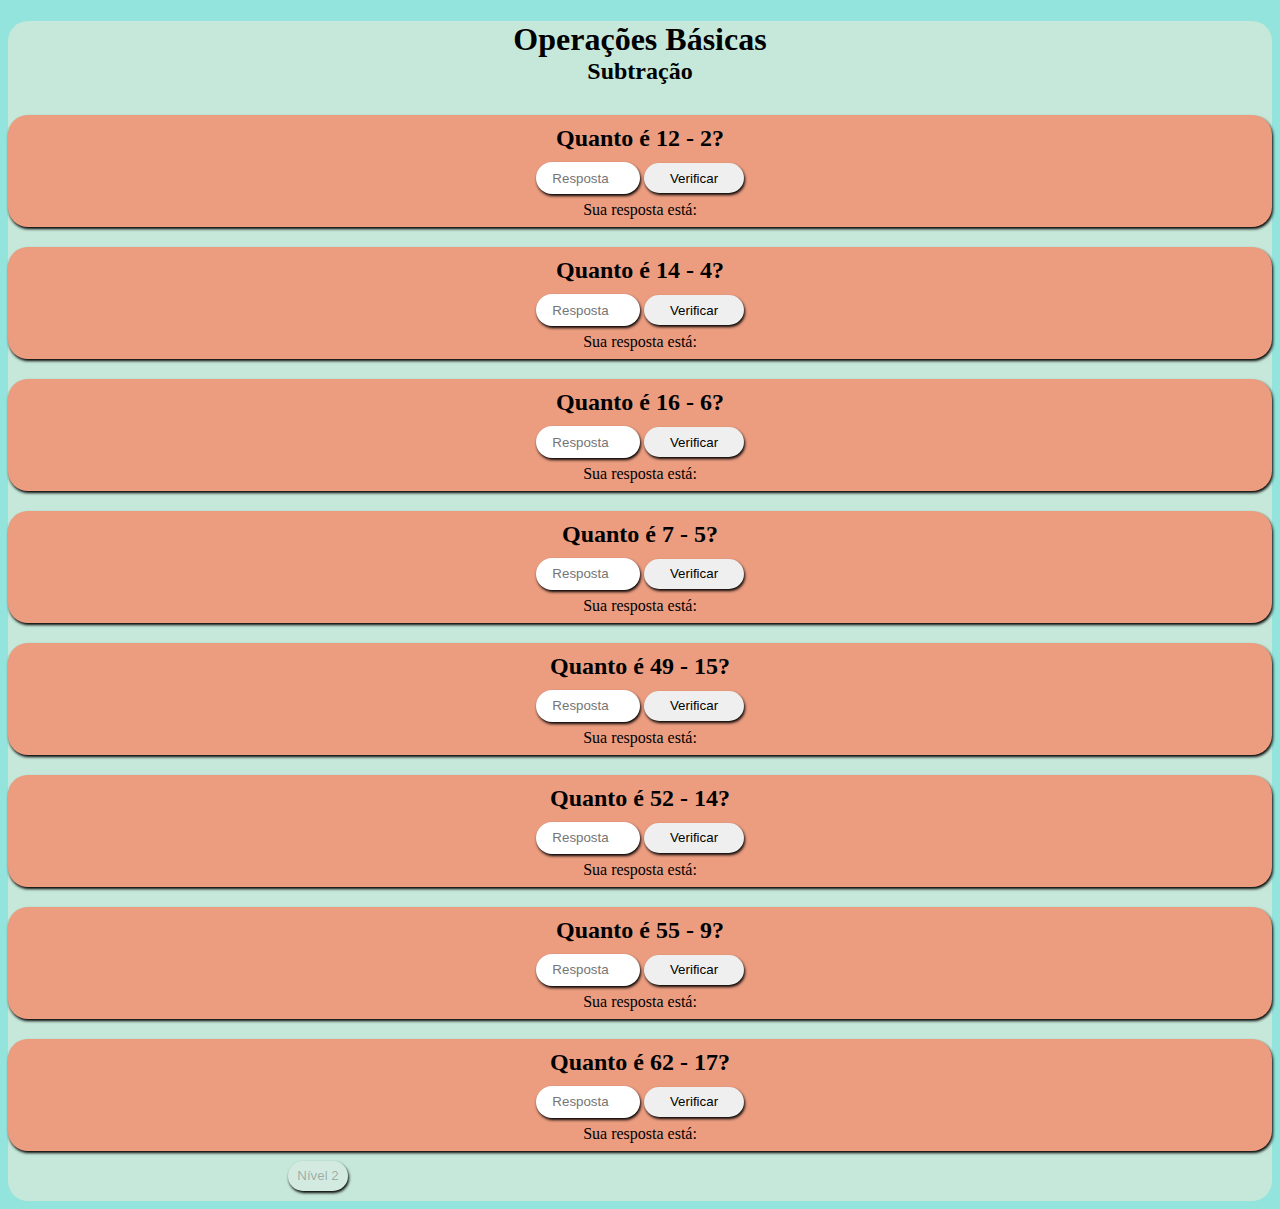
<file: index.html>
<!DOCTYPE html>
<html lang="pt-br">
<head>
    <meta charset="UTF-8">
    <meta name="viewport" content="width=device-width, initial-scale=1.0">
    <title>Subtração</title>

    <link rel="stylesheet" href="estilo/style.css">
    
</head>
<body>
    <main>
        <h1>Operações Básicas</h1>
        <h2 class="titulosub">Subtração</h2>
        <section>
            <h2>Quanto é 12 - 2?</h2>
            <input type="number" name="num1" id="num1" placeholder="Resposta">
            <input class="botao" type="button" value="Verificar" onclick="verificar1()">
            <div id="res1">Sua resposta está:</div>
        </section>

        <section>
            <h2>Quanto é 14 - 4?</h2>
            <input type="number" name="num2" id="num2" placeholder="Resposta">
            <input class="botao" type="button" value="Verificar" onclick="verificar2()">
            <div id="res2">Sua resposta está:</div>
        </section>

        <section>
            <h2>Quanto é 16 - 6?</h2>
            <input type="number" name="num3" id="num3" placeholder="Resposta">
            <input class="botao" type="button" value="Verificar" onclick="verificar3()">
            <div id="res3">Sua resposta está:</div>
        </section>

        <section>
            <h2>Quanto é 7 - 5?</h2>
            <input type="number" name="num4" id="num4" placeholder="Resposta">
            <input class="botao" type="button" value="Verificar" onclick="verificar4()">
            <div id="res4">Sua resposta está:</div>
        </section>

        <section>
            <h2>Quanto é 49 - 15?</h2>
            <input type="number" name="num5" id="num5" placeholder="Resposta">
            <input class="botao" type="button" value="Verificar" onclick="verificar5()">
            <div id="res5">Sua resposta está:</div>
        </section>

        <section>
            <h2>Quanto é 52 - 14?</h2>
            <input type="number" name="num6" id="num6" placeholder="Resposta">
            <input class="botao" type="button" value="Verificar" onclick="verificar6()">
            <div id="res6">Sua resposta está:</div>
        </section>

        
        <section>
            <h2>Quanto é 55 - 9?</h2>
            <input type="number" name="num7" id="num7" placeholder="Resposta">
            <input class="botao" type="button" value="Verificar" onclick="verificar7()">
            <div id="res7">Sua resposta está:</div>
        </section>

        <section>
            <h2>Quanto é 62 - 17?</h2>
            <input type="number" name="num8" id="num8" placeholder="Resposta">
            <input class="botao" type="button" value="Verificar" onclick="verificar8()">
            <div id="res8">Sua resposta está:</div>
        </section>

        <a href="adicao.html"><button id="botao" class="nivel2" onclick="alert('Parabens!!')"disabled>Nível 2</button></a>

    </main>

    <script>
        document.getElementById('num1').addEventListener('input', verificarResposta)
        document.getElementById('num2').addEventListener('input', verificarResposta)
        document.getElementById('num3').addEventListener('input', verificarResposta)
        document.getElementById('num4').addEventListener('input', verificarResposta)
        document.getElementById('num5').addEventListener('input', verificarResposta)
        document.getElementById('num6').addEventListener('input', verificarResposta)
        document.getElementById('num7').addEventListener('input', verificarResposta)
        document.getElementById('num8').addEventListener('input', verificarResposta)

        function verificarResposta() {
            var r1 = document.getElementById('num1').value
            var r2 = document.getElementById('num2').value
            var r3 = document.getElementById('num3').value
            var r4 = document.getElementById('num4').value
            var r5 = document.getElementById('num5').value
            var r6 = document.getElementById('num6').value
            var r7 = document.getElementById('num7').value
            var r8 = document.getElementById('num8').value
            
            if (r1 === '10' && r2 === '10' && r3 === '10' &&  r4 === '2' && r5 === '34' && r6 === '38' && r7 === '46' && r8 === '45'){
                document.getElementById('botao').disabled = false
            } else {
                document.getElementById('botao').disabled = true
            }
        }

        function verificar1(){  /* 12 - 2 */
            var result1 = document.getElementById('num1').value
            var res1 = document.getElementById('res1')
            var num1 = 10
            if (result1 === num1.toString()) {
                res1.innerHTML = `<strong class="v">Correta!</strong> `
            } else {
                res1.innerHTML = `<strong class="f">Incorreta!</strong>` 
            } 
            
            if(result1 == 0){
                res1.innerHTML = `<strong class="digiNum">Digite um Número</strong>`
            }
        }

        function verificar2() {  /* 14 - 4 */
            var result2 = document.getElementById('num2').value
            var res2 = document.getElementById('res2')
            var num2 = 10
            if (result2 === num2.toString()){
                res2.innerHTML = `<strong class="v">Correta!</strong>`
            } else {
                res2.innerHTML = `<strong class="f">Incorreta!</strong>`
            }
            
            if(result2 == 0){
                res2.innerHTML = `<strong class="digiNum">Digite um Número</strong>`
            }
        }

        function verificar3() {  /* 16 - 6 */
            var result3 = document.getElementById('num3').value
            var res3 = document.getElementById('res3')
            var num3 = 10
            if (result3 === num3.toString()){
                res3.innerHTML = `<strong class="v">Correta!</strong>`
            } else {
                res3.innerHTML = `<strong class="f">Incorreta!</strong>`
            }

            if(result3 == 0){
                res3.innerHTML = `<strong class="digiNum">Digite um Número</strong>`
            }
        }

        function verificar4() {  /* 7 - 5 */
            var result4 = document.getElementById('num4').value
            var res4 = document.getElementById('res4')
            var num4 = 2
            if (result4 === num4.toString()){
                res4.innerHTML = `<strong class="v">Correta!</strong>`
            } else {
                res4.innerHTML = `<strong class="f">Incorreta!</strong>`
            }

            if(result4 == 0){
                res4.innerHTML = `<strong class="digiNum">Digite um Número</strong>`
            }
        }

        function verificar5() {  /* 49 - 15 */
            var result5 = document.getElementById('num5').value
            var res5 = document.getElementById('res5')
            var num5 = 34
            if (result5 === num5.toString()){
                res5.innerHTML = `<strong class="v">Correta!</strong>`
            } else {
                res5.innerHTML = `<strong class="f">Incorreta!</strong>`
            }

            if(result5 == 0){
                res5.innerHTML = `<strong class="digiNum">Digite um Número</strong>`
            }
        }

        function verificar6() {  /* 52 - 14 */
            var result6 = document.getElementById('num6').value
            var res6 = document.getElementById('res6')
            var num6 = 38
            if (result6 === num6.toString()){
                res6.innerHTML = `<strong class="v">Correta!</strong>`
            } else {
                res6.innerHTML = `<strong class="f">Incorreta!</strong>`
            }

            if(result6 == 0){
                res6.innerHTML = `<strong class="digiNum">Digite um Número</strong>`
            }
        }

        function verificar7() {  /* 55 - 9 */
            var result7 = document.getElementById('num7').value
            var res7 = document.getElementById('res7')
            var num7 = 46
            if (result7 === num7.toString()){
                res7.innerHTML = `<strong class="v">Correta!</strong>`
            } else {
                res7.innerHTML = `<strong class="f">Incorreta!</strong>`
            }

            if(result7 == 0){
                res7.innerHTML = `<strong class="digiNum">Digite um Número</strong>`
            }
        }

        function verificar8() {  /* 62 - 17 */
            var result8 = document.getElementById('num8').value
            var res8 = document.getElementById('res8')
            var num8 = 45
            if (result8 === num8.toString()){
                res8.innerHTML = `<strong class="v">Correta!</strong>`
            } else {
                res8.innerHTML = `<strong class="f">Incorreta!</strong>`
            }

            if(result8 == 0){
                res8.innerHTML = `<strong class="digiNum">Digite um Número</strong>`
            }
        }
    </script>
</body>
</html>
</file>
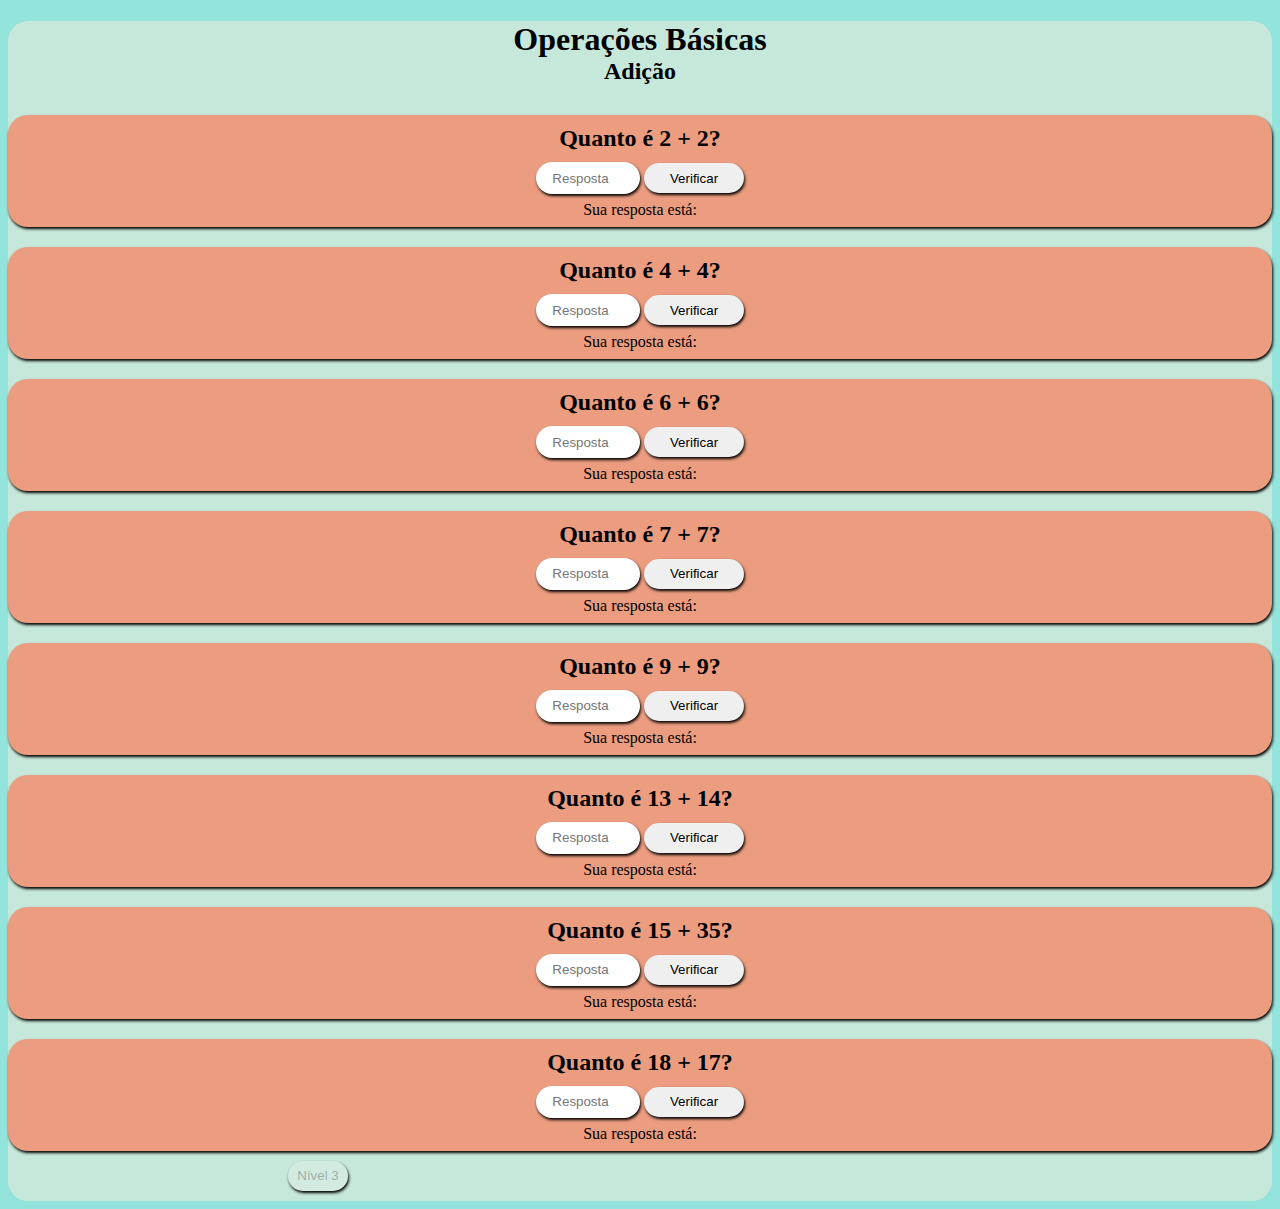
<file: adicao.html>
<!DOCTYPE html>
<html lang="pt-br">
<head>
    <meta charset="UTF-8">
    <meta name="viewport" content="width=device-width, initial-scale=1.0">
    <title>Adição</title>

    <link rel="stylesheet" href="estilo/style.css">
    
</head>
<body>
    <main>
        <h1>Operações Básicas</h1>
        <h2 class="titulosub">Adição</h2>
        <section>
            <h2>Quanto é 2 + 2?</h2>
            <input type="number" name="num1" id="num1" placeholder="Resposta">
            <input class="botao" type="button" value="Verificar" onclick="verificar1()">
            <div id="res1">Sua resposta está:</div>
        </section>

        <section>
            <h2>Quanto é 4 + 4?</h2>
            <input type="number" name="num2" id="num2" placeholder="Resposta">
            <input class="botao" type="button" value="Verificar" onclick="verificar2()">
            <div id="res2">Sua resposta está:</div>
        </section>

        <section>
            <h2>Quanto é 6 + 6?</h2>
            <input type="number" name="num3" id="num3" placeholder="Resposta">
            <input class="botao" type="button" value="Verificar" onclick="verificar3()">
            <div id="res3">Sua resposta está:</div>
        </section>

        <section>
            <h2>Quanto é 7 + 7?</h2>
            <input type="number" name="num4" id="num4" placeholder="Resposta">
            <input class="botao" type="button" value="Verificar" onclick="verificar4()">
            <div id="res4">Sua resposta está:</div>
        </section>

        <section>
            <h2>Quanto é 9 + 9?</h2>
            <input type="number" name="num5" id="num5" placeholder="Resposta">
            <input class="botao" type="button" value="Verificar" onclick="verificar5()">
            <div id="res5">Sua resposta está:</div>
        </section>

        <section>
            <h2>Quanto é 13 + 14?</h2>
            <input type="number" name="num6" id="num6" placeholder="Resposta">
            <input class="botao" type="button" value="Verificar" onclick="verificar6()">
            <div id="res6">Sua resposta está:</div>
        </section>

        
        <section>
            <h2>Quanto é 15 + 35?</h2>
            <input type="number" name="num7" id="num7" placeholder="Resposta">
            <input class="botao" type="button" value="Verificar" onclick="verificar7()">
            <div id="res7">Sua resposta está:</div>
        </section>

        <section>
            <h2>Quanto é 18 + 17?</h2>
            <input type="number" name="num8" id="num8" placeholder="Resposta">
            <input class="botao" type="button" value="Verificar" onclick="verificar8()">
            <div id="res8">Sua resposta está:</div>
        </section>

        <a href="multip.html"><button id="botao" class="nivel2" onclick="alert('Parabens!!')"disabled>Nível 3</button></a>
    </main>

    <script>
        document.getElementById('num1').addEventListener('input', verificarResposta)
        document.getElementById('num2').addEventListener('input', verificarResposta)
        document.getElementById('num3').addEventListener('input', verificarResposta)
        document.getElementById('num4').addEventListener('input', verificarResposta)
        document.getElementById('num5').addEventListener('input', verificarResposta)
        document.getElementById('num6').addEventListener('input', verificarResposta)
        document.getElementById('num7').addEventListener('input', verificarResposta)
        document.getElementById('num8').addEventListener('input', verificarResposta)

        function verificarResposta() {
            var r1 = document.getElementById('num1').value
            var r2 = document.getElementById('num2').value
            var r3 = document.getElementById('num3').value
            var r4 = document.getElementById('num4').value
            var r5 = document.getElementById('num5').value
            var r6 = document.getElementById('num6').value
            var r7 = document.getElementById('num7').value
            var r8 = document.getElementById('num8').value
            
            if (r1 === '4' && r2 === '8' && r3 === '12' &&  r4 === '14' && r5 === '18' && r6 === '27' && r7 === '50' && r8 === '35'){
                document.getElementById('botao').disabled = false
            } else {
                document.getElementById('botao').disabled = true
            }
        }


        function verificar1(){  /* 2 + 2 */
            var result1 = document.getElementById('num1').value
            var res1 = document.getElementById('res1')
            var num1 = 4
            if (result1 === num1.toString()) {
                res1.innerHTML = `<strong class="v">Correta!</strong> `
            } else {
                res1.innerHTML = `<strong class="f">Incorreta!</strong>` 
            } 
            
            if(result1 == 0){
                res1.innerHTML = `<strong class="digiNum">Digite um Número</strong>`
            }
        }

        function verificar2() {  /* 4 + 4 */
            var result2 = document.getElementById('num2').value
            var res2 = document.getElementById('res2')
            var num2 = 8
            if (result2 === num2.toString()){
                res2.innerHTML = `<strong class="v">Correta!</strong>`
            } else {
                res2.innerHTML = `<strong class="f">Incorreta!</strong>`
            }
            
            if(result2 == 0){
                res2.innerHTML = `<strong class="digiNum">Digite um Número</strong>`
            }
        }

        function verificar3() {  /* 6 + 6 */
            var result3 = document.getElementById('num3').value
            var res3 = document.getElementById('res3')
            var num3 = 12
            if (result3 === num3.toString()){
                res3.innerHTML = `<strong class="v">Correta!</strong>`
            } else {
                res3.innerHTML = `<strong class="f">Incorreta!</strong>`
            }

            if(result3 == 0){
                res3.innerHTML = `<strong class="digiNum">Digite um Número</strong>`
            }
        }

        function verificar4() {  /* 7 + 7 */
            var result4 = document.getElementById('num4').value
            var res4 = document.getElementById('res4')
            var num4 = 14
            if (result4 === num4.toString()){
                res4.innerHTML = `<strong class="v">Correta!</strong>`
            } else {
                res4.innerHTML = `<strong class="f">Incorreta!</strong>`
            }

            if(result4 == 0){
                res4.innerHTML = `<strong class="digiNum">Digite um Número</strong>`
            }
        }

        function verificar5() {  /* 9 + 9 */
            var result5 = document.getElementById('num5').value
            var res5 = document.getElementById('res5')
            var num5 = 18
            if (result5 === num5.toString()){
                res5.innerHTML = `<strong class="v">Correta!</strong>`
            } else {
                res5.innerHTML = `<strong class="f">Incorreta!</strong>`
            }

            if(result5 == 0){
                res5.innerHTML = `<strong class="digiNum">Digite um Número</strong>`
            }
        }

        function verificar6() {  /* 13 + 14 */
            var result6 = document.getElementById('num6').value
            var res6 = document.getElementById('res6')
            var num6 = 27
            if (result6 === num6.toString()){
                res6.innerHTML = `<strong class="v">Correta!</strong>`
            } else {
                res6.innerHTML = `<strong class="f">Incorreta!</strong>`
            }

            if(result6 == 0){
                res6.innerHTML = `<strong class="digiNum">Digite um Número</strong>`
            }
        }

        function verificar7() {  /* 15 + 35 */
            var result7 = document.getElementById('num7').value
            var res7 = document.getElementById('res7')
            var num7 = 50
            if (result7 === num7.toString()){
                res7.innerHTML = `<strong class="v">Correta!</strong>`
            } else {
                res7.innerHTML = `<strong class="f">Incorreta!</strong>`
            }

            if(result7 == 0){
                res7.innerHTML = `<strong class="digiNum">Digite um Número</strong>`
            }
        }

        function verificar8() {  /* 18 + 17 */
            var result8 = document.getElementById('num8').value
            var res8 = document.getElementById('res8')
            var num8 = 35
            if (result8 === num8.toString()){
                res8.innerHTML = `<strong class="v">Correta!</strong>`
            } else {
                res8.innerHTML = `<strong class="f">Incorreta!</strong>`
            }

            if(result8 == 0){
                res8.innerHTML = `<strong class="digiNum">Digite um Número</strong>`
            }
        }

    </script>
</body>
</html>
</file>
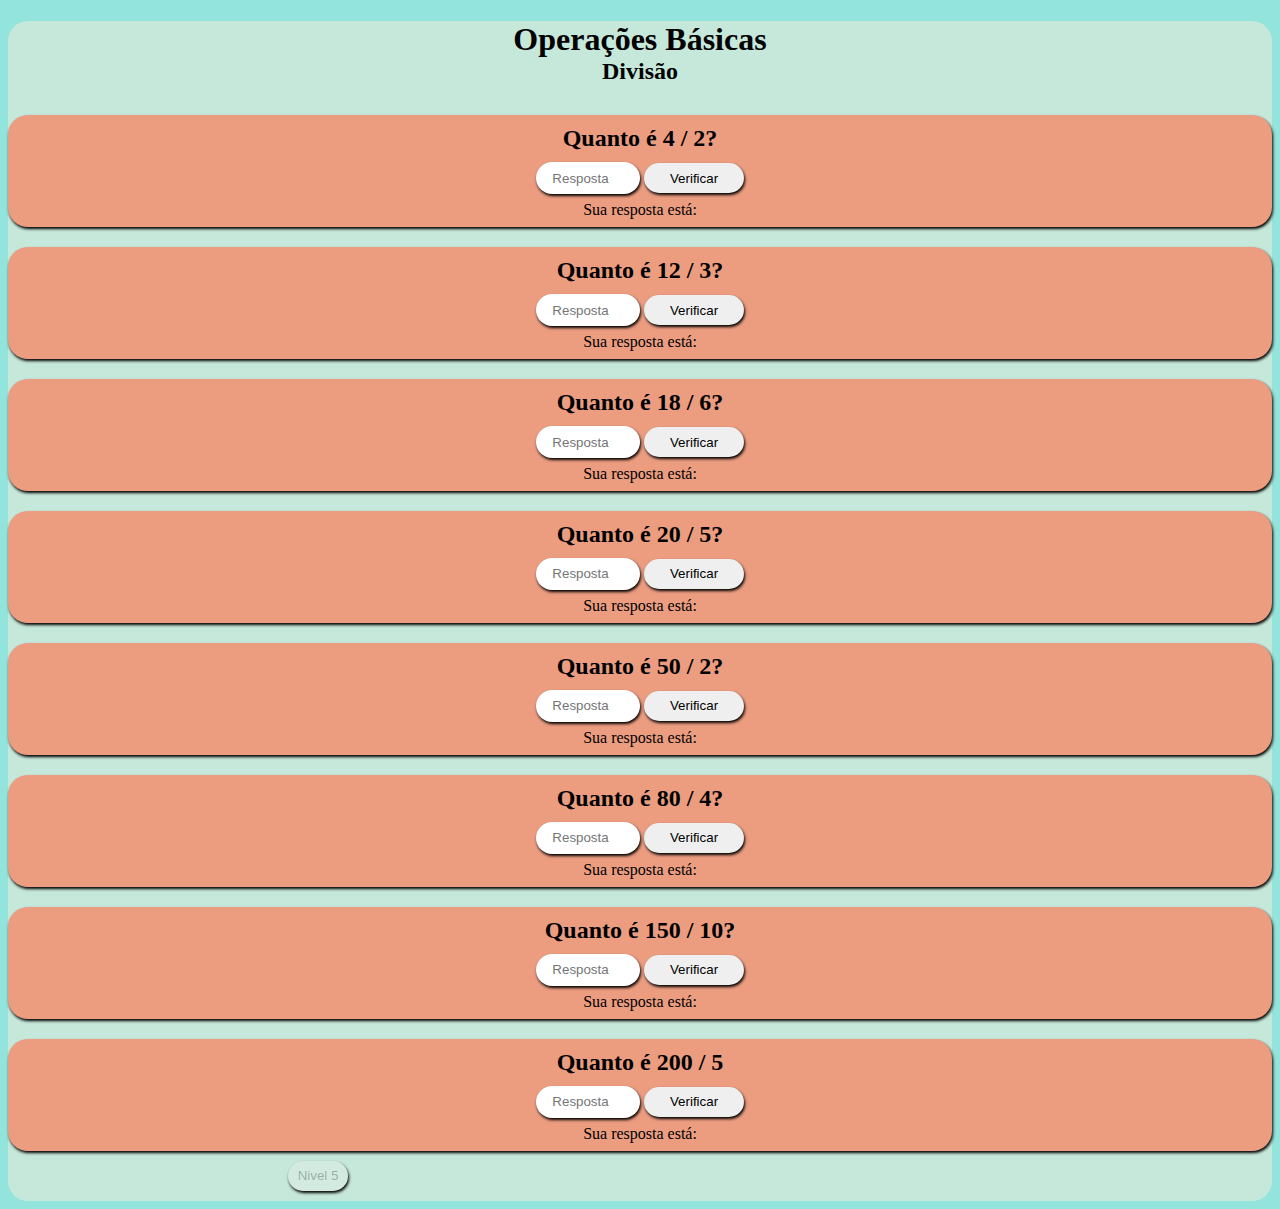
<file: divisao.html>
<!DOCTYPE html>
<html lang="pt-br">
<head>
    <meta charset="UTF-8">
    <meta name="viewport" content="width=device-width, initial-scale=1.0">
    <title>Divisão</title>

    <link rel="stylesheet" href="estilo/style.css">
    
</head>
<body>
    <main>
        <h1>Operações Básicas</h1>
        <h2 class="titulosub">Divisão</h2>
        <section>
            <h2>Quanto é 4 / 2?</h2>
            <input type="number" name="num1" id="num1" placeholder="Resposta">
            <input class="botao" type="button" value="Verificar" onclick="verificar1()">
            <div id="res1">Sua resposta está:</div>
        </section>

        <section>
            <h2>Quanto é 12 / 3?</h2>
            <input type="number" name="num2" id="num2" placeholder="Resposta">
            <input class="botao" type="button" value="Verificar" onclick="verificar2()">
            <div id="res2">Sua resposta está:</div>
        </section>

        <section>
            <h2>Quanto é 18 / 6?</h2>
            <input type="number" name="num3" id="num3" placeholder="Resposta">
            <input class="botao" type="button" value="Verificar" onclick="verificar3()">
            <div id="res3">Sua resposta está:</div>
        </section>

        <section>
            <h2>Quanto é 20 / 5?</h2>
            <input type="number" name="num4" id="num4" placeholder="Resposta">
            <input class="botao" type="button" value="Verificar" onclick="verificar4()">
            <div id="res4">Sua resposta está:</div>
        </section>

        <section>
            <h2>Quanto é 50 / 2?</h2>
            <input type="number" name="num5" id="num5" placeholder="Resposta">
            <input class="botao" type="button" value="Verificar" onclick="verificar5()">
            <div id="res5">Sua resposta está:</div>
        </section>

        <section>
            <h2>Quanto é 80 / 4?</h2>
            <input type="number" name="num6" id="num6" placeholder="Resposta">
            <input class="botao" type="button" value="Verificar" onclick="verificar6()">
            <div id="res6">Sua resposta está:</div>
        </section>

        
        <section>
            <h2>Quanto é 150 / 10?</h2>
            <input type="number" name="num7" id="num7" placeholder="Resposta">
            <input class="botao" type="button" value="Verificar" onclick="verificar7()">
            <div id="res7">Sua resposta está:</div>
        </section>

        <section>
            <h2>Quanto é 200 / 5</h2>
            <input type="number" name="num8" id="num8" placeholder="Resposta">
            <input class="botao" type="button" value="Verificar" onclick="verificar8()">
            <div id="res8">Sua resposta está:</div>
        </section>

        <a href="equacao.html"><button id="botao" class="nivel2" onclick="alert('Parabens!!')"disabled>Nivel 5</button></a>
    </main>

    <script>
        document.getElementById('num1').addEventListener('input', verificarResposta)
        document.getElementById('num2').addEventListener('input', verificarResposta)
        document.getElementById('num3').addEventListener('input', verificarResposta)
        document.getElementById('num4').addEventListener('input', verificarResposta)
        document.getElementById('num5').addEventListener('input', verificarResposta)
        document.getElementById('num6').addEventListener('input', verificarResposta)
        document.getElementById('num7').addEventListener('input', verificarResposta)
        document.getElementById('num8').addEventListener('input', verificarResposta)

        function verificarResposta() {
            var r1 = document.getElementById('num1').value
            var r2 = document.getElementById('num2').value
            var r3 = document.getElementById('num3').value
            var r4 = document.getElementById('num4').value
            var r5 = document.getElementById('num5').value
            var r6 = document.getElementById('num6').value
            var r7 = document.getElementById('num7').value
            var r8 = document.getElementById('num8').value
            
            if (r1 === '2' && r2 === '4' && r3 === '3' &&  r4 === '4' && r5 === '25' && r6 === '20' && r7 === '15' && r8 === '40'){
                document.getElementById('botao').disabled = false
            } else {
                document.getElementById('botao').disabled = true
            }
        }



        function verificar1(){  /* 4 / 2 */
            var result1 = document.getElementById('num1').value
            var res1 = document.getElementById('res1')
            var num1 = 2
            if (result1 === num1.toString()) {
                res1.innerHTML = `<strong class="v">Correta!</strong> `
            } else {
                res1.innerHTML = `<strong class="f">Incorreta!</strong>` 
            } 
            
            if(result1 == 0){
                res1.innerHTML = `<strong class="digiNum">Digite um Número</strong>`
            }
        }

        function verificar2() {  /* 12 / 3 */
            var result2 = document.getElementById('num2').value
            var res2 = document.getElementById('res2')
            var num2 = 4
            if (result2 === num2.toString()){
                res2.innerHTML = `<strong class="v">Correta!</strong>`
            } else {
                res2.innerHTML = `<strong class="f">Incorreta!</strong>`
            }
            
            if(result2 == 0){
                res2.innerHTML = `<strong class="digiNum">Digite um Número</strong>`
            }
        }

        function verificar3() {  /* 18 / 6 */
            var result3 = document.getElementById('num3').value
            var res3 = document.getElementById('res3')
            var num3 = 3
            if (result3 === num3.toString()){
                res3.innerHTML = `<strong class="v">Correta!</strong>`
            } else {
                res3.innerHTML = `<strong class="f">Incorreta!</strong>`
            }

            if(result3 == 0){
                res3.innerHTML = `<strong class="digiNum">Digite um Número</strong>`
            }
        }

        function verificar4() {  /* 20 / 5 */
            var result4 = document.getElementById('num4').value
            var res4 = document.getElementById('res4')
            var num4 = 4
            if (result4 === num4.toString()){
                res4.innerHTML = `<strong class="v">Correta!</strong>`
            } else {
                res4.innerHTML = `<strong class="f">Incorreta!</strong>`
            }

            if(result4 == 0){
                res4.innerHTML = `<strong class="digiNum">Digite um Número</strong>`
            }
        }

        function verificar5() {  /* 50 / 2 */
            var result5 = document.getElementById('num5').value
            var res5 = document.getElementById('res5')
            var num5 = 25
            if (result5 === num5.toString()){
                res5.innerHTML = `<strong class="v">Correta!</strong>`
            } else {
                res5.innerHTML = `<strong class="f">Incorreta!</strong>`
            }

            if(result5 == 0){
                res5.innerHTML = `<strong class="digiNum">Digite um Número</strong>`
            }
        }

        function verificar6() {  /* 80 / 4 */
            var result6 = document.getElementById('num6').value
            var res6 = document.getElementById('res6')
            var num6 = 20
            if (result6 === num6.toString()){
                res6.innerHTML = `<strong class="v">Correta!</strong>`
            } else {
                res6.innerHTML = `<strong class="f">Incorreta!</strong>`
            }

            if(result6 == 0){
                res6.innerHTML = `<strong class="digiNum">Digite um Número</strong>`
            }
        }

        function verificar7() {  /* 150 / 10 */
            var result7 = document.getElementById('num7').value
            var res7 = document.getElementById('res7')
            var num7 = 15
            if (result7 === num7.toString()){
                res7.innerHTML = `<strong class="v">Correta!</strong>`
            } else {
                res7.innerHTML = `<strong class="f">Incorreta!</strong>`
            }

            if(result7 == 0){
                res7.innerHTML = `<strong class="digiNum">Digite um Número</strong>`
            }
        }

        function verificar8() {  /* 200 / 5 */
            var result8 = document.getElementById('num8').value
            var res8 = document.getElementById('res8')
            var num8 = 40
            if (result8 === num8.toString()){
                res8.innerHTML = `<strong class="v">Correta!</strong>`
            } else {
                res8.innerHTML = `<strong class="f">Incorreta!</strong>`
            }

            if(result8 == 0){
                res8.innerHTML = `<strong class="digiNum">Digite um Número</strong>`
            }
        }

    </script>
</body>
</html>
</file>
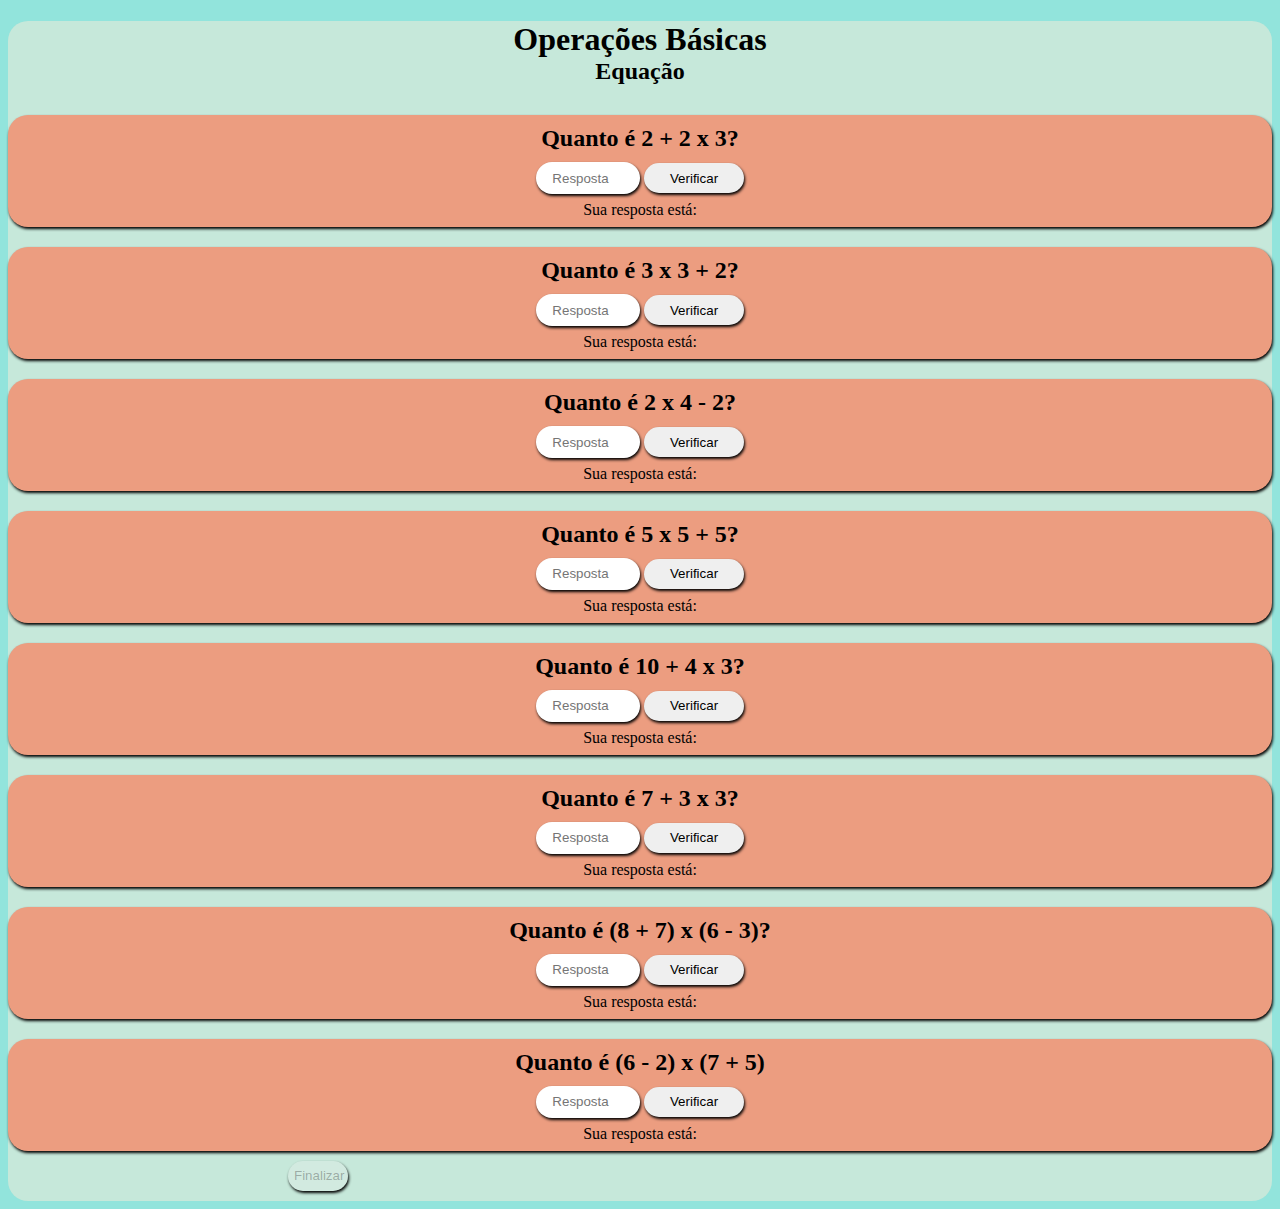
<file: equacao.html>
<!DOCTYPE html>
<html lang="pt-br">
<head>
    <meta charset="UTF-8">
    <meta name="viewport" content="width=device-width, initial-scale=1.0">
    <title>Equação</title>

    <link rel="stylesheet" href="estilo/style.css">
    
</head>
<body>
    <main>
        <h1>Operações Básicas</h1>
        <h2 class="titulosub">Equação</h2>
        <section>
            <h2>Quanto é 2 + 2 x 3?</h2>
            <input type="number" name="num1" id="num1" placeholder="Resposta">
            <input class="botao" type="button" value="Verificar" onclick="verificar1()">
            <div id="res1">Sua resposta está:</div>
        </section>

        <section>
            <h2>Quanto é 3 x 3 + 2?</h2>
            <input type="number" name="num2" id="num2" placeholder="Resposta">
            <input class="botao" type="button" value="Verificar" onclick="verificar2()">
            <div id="res2">Sua resposta está:</div>
        </section>

        <section>
            <h2>Quanto é 2 x 4 - 2?</h2>
            <input type="number" name="num3" id="num3" placeholder="Resposta">
            <input class="botao" type="button" value="Verificar" onclick="verificar3()">
            <div id="res3">Sua resposta está:</div>
        </section>

        <section>
            <h2>Quanto é 5 x 5 + 5?</h2>
            <input type="number" name="num4" id="num4" placeholder="Resposta">
            <input class="botao" type="button" value="Verificar" onclick="verificar4()">
            <div id="res4">Sua resposta está:</div>
        </section>

        <section>
            <h2>Quanto é 10 + 4 x 3?</h2>
            <input type="number" name="num5" id="num5" placeholder="Resposta">
            <input class="botao" type="button" value="Verificar" onclick="verificar5()">
            <div id="res5">Sua resposta está:</div>
        </section>

        <section>
            <h2>Quanto é 7 + 3 x 3?</h2>
            <input type="number" name="num6" id="num6" placeholder="Resposta">
            <input class="botao" type="button" value="Verificar" onclick="verificar6()">
            <div id="res6">Sua resposta está:</div>
        </section>

        
        <section>
            <h2>Quanto é (8 + 7) x (6 - 3)?</h2>
            <input type="number" name="num7" id="num7" placeholder="Resposta">
            <input class="botao" type="button" value="Verificar" onclick="verificar7()">
            <div id="res7">Sua resposta está:</div>
        </section>

        <section>
            <h2>Quanto é (6 - 2) x (7 + 5)</h2>
            <input type="number" name="num8" id="num8" placeholder="Resposta">
            <input class="botao" type="button" value="Verificar" onclick="verificar8()">
            <div id="res8">Sua resposta está:</div>
        </section>

        <a href="finalizacao.html"><button id="botao" class="nivel2" onclick="alert('Parabens!!')"disabled>Finalizar</button></a>
    </main>

    <script>
        document.getElementById('num1').addEventListener('input', verificarResposta)
        document.getElementById('num2').addEventListener('input', verificarResposta)
        document.getElementById('num3').addEventListener('input', verificarResposta)
        document.getElementById('num4').addEventListener('input', verificarResposta)
        document.getElementById('num5').addEventListener('input', verificarResposta)
        document.getElementById('num6').addEventListener('input', verificarResposta)
        document.getElementById('num7').addEventListener('input', verificarResposta)
        document.getElementById('num8').addEventListener('input', verificarResposta)

        function verificarResposta() {
            var r1 = document.getElementById('num1').value
            var r2 = document.getElementById('num2').value
            var r3 = document.getElementById('num3').value
            var r4 = document.getElementById('num4').value
            var r5 = document.getElementById('num5').value
            var r6 = document.getElementById('num6').value
            var r7 = document.getElementById('num7').value
            var r8 = document.getElementById('num8').value
            
            if (r1 === '8' && r2 === '11' && r3 === '6' &&  r4 === '30' && r5 === '22' && r6 === '16' && r7 === '45' && r8 === '48'){
                document.getElementById('botao').disabled = false
            } else {
                document.getElementById('botao').disabled = true
            }
        }



        function verificar1(){  /* 2 + 2 x 3 */
            var result1 = document.getElementById('num1').value
            var res1 = document.getElementById('res1')
            var num1 = 8
            if (result1 === num1.toString()) {
                res1.innerHTML = `<strong class="v">Correta!</strong> `
            } else {
                res1.innerHTML = `<strong class="f">Incorreta!</strong>` 
            } 
            
            if(result1 == 0){
                res1.innerHTML = `<strong class="digiNum">Digite um Número</strong>`
            }
        }

        function verificar2() {  /* 3 x 3 +2 */
            var result2 = document.getElementById('num2').value
            var res2 = document.getElementById('res2')
            var num2 = 11
            if (result2 === num2.toString()){
                res2.innerHTML = `<strong class="v">Correta!</strong>`
            } else {
                res2.innerHTML = `<strong class="f">Incorreta!</strong>`
            }
            
            if(result2 == 0){
                res2.innerHTML = `<strong class="digiNum">Digite um Número</strong>`
            }
        }

        function verificar3() {  /* 2 x 4 - 2 */
            var result3 = document.getElementById('num3').value
            var res3 = document.getElementById('res3')
            var num3 = 6
            if (result3 === num3.toString()){
                res3.innerHTML = `<strong class="v">Correta!</strong>`
            } else {
                res3.innerHTML = `<strong class="f">Incorreta!</strong>`
            }

            if(result3 == 0){
                res3.innerHTML = `<strong class="digiNum">Digite um Número</strong>`
            }
        }

        function verificar4() {  /* 5 x 5 + 5 */
            var result4 = document.getElementById('num4').value
            var res4 = document.getElementById('res4')
            var num4 = 30
            if (result4 === num4.toString()){
                res4.innerHTML = `<strong class="v">Correta!</strong>`
            } else {
                res4.innerHTML = `<strong class="f">Incorreta!</strong>`
            }

            if(result4 == 0){
                res4.innerHTML = `<strong class="digiNum">Digite um Número</strong>`
            }
        }

        function verificar5() {  /* 10 + 4 x 3 */
            var result5 = document.getElementById('num5').value
            var res5 = document.getElementById('res5')
            var num5 = 22
            if (result5 === num5.toString()){
                res5.innerHTML = `<strong class="v">Correta!</strong>`
            } else {
                res5.innerHTML = `<strong class="f">Incorreta!</strong>`
            }

            if(result5 == 0){
                res5.innerHTML = `<strong class="digiNum">Digite um Número</strong>`
            }
        }

        function verificar6() {  /* 7 + 3 x 3 */
            var result6 = document.getElementById('num6').value
            var res6 = document.getElementById('res6')
            var num6 = 16
            if (result6 === num6.toString()){
                res6.innerHTML = `<strong class="v">Correta!</strong>`
            } else {
                res6.innerHTML = `<strong class="f">Incorreta!</strong>`
            }

            if(result6 == 0){
                res6.innerHTML = `<strong class="digiNum">Digite um Número</strong>`
            }
        }

        function verificar7() {  /* (8 + 7) x (6- 3) */
            var result7 = document.getElementById('num7').value
            var res7 = document.getElementById('res7')
            var num7 = 45
            if (result7 === num7.toString()){
                res7.innerHTML = `<strong class="v">Correta!</strong>`
            } else {
                res7.innerHTML = `<strong class="f">Incorreta!</strong>`
            }

            if(result7 == 0){
                res7.innerHTML = `<strong class="digiNum">Digite um Número</strong>`
            }
        }

        function verificar8() {  /* (6 - 2) x (7 + 5) */
            var result8 = document.getElementById('num8').value
            var res8 = document.getElementById('res8')
            var num8 = 48
            if (result8 === num8.toString()){
                res8.innerHTML = `<strong class="v">Correta!</strong>`
            } else {
                res8.innerHTML = `<strong class="f">Incorreta!</strong>`
            }

            if(result8 == 0){
                res8.innerHTML = `<strong class="digiNum">Digite um Número</strong>`
            }
        }

    </script>
</body>
</html>
</file>
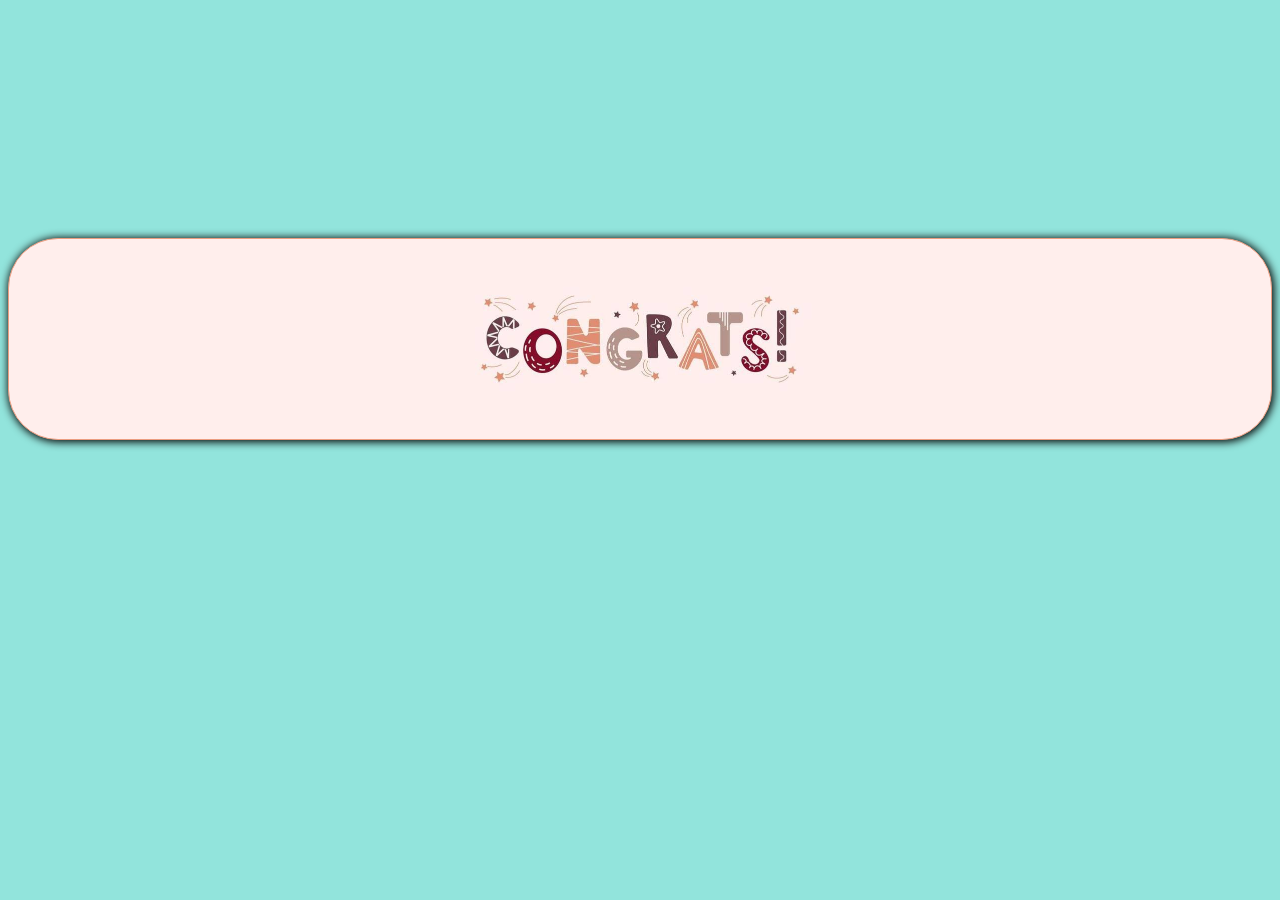
<file: finalizacao.html>
<!DOCTYPE html>
<html lang="pt-br">
<head>
    <meta charset="UTF-8">
    <meta name="viewport" content="width=device-width, initial-scale=1.0">
    <title>Document</title>
    <style>
        body {
            background-color: #92e4dc;
        }

        main {
            background-color: #FFEEEC;
            background-image: url(fundofinal.jpeg); 
            background-repeat: no-repeat;
            background-position: center;
            background-size: contain;
            border: 1px solid #ec9d80;
            border-radius: 50px;
            box-shadow: 1px 1px 8px 1px black;
            display: flex;
            justify-content: center;
            position: relative;
            top: 230px;
            height: 200px;
        }

    </style>
</head>
<body>
    <main>
        
    </main>
</body>
</html>
</file>
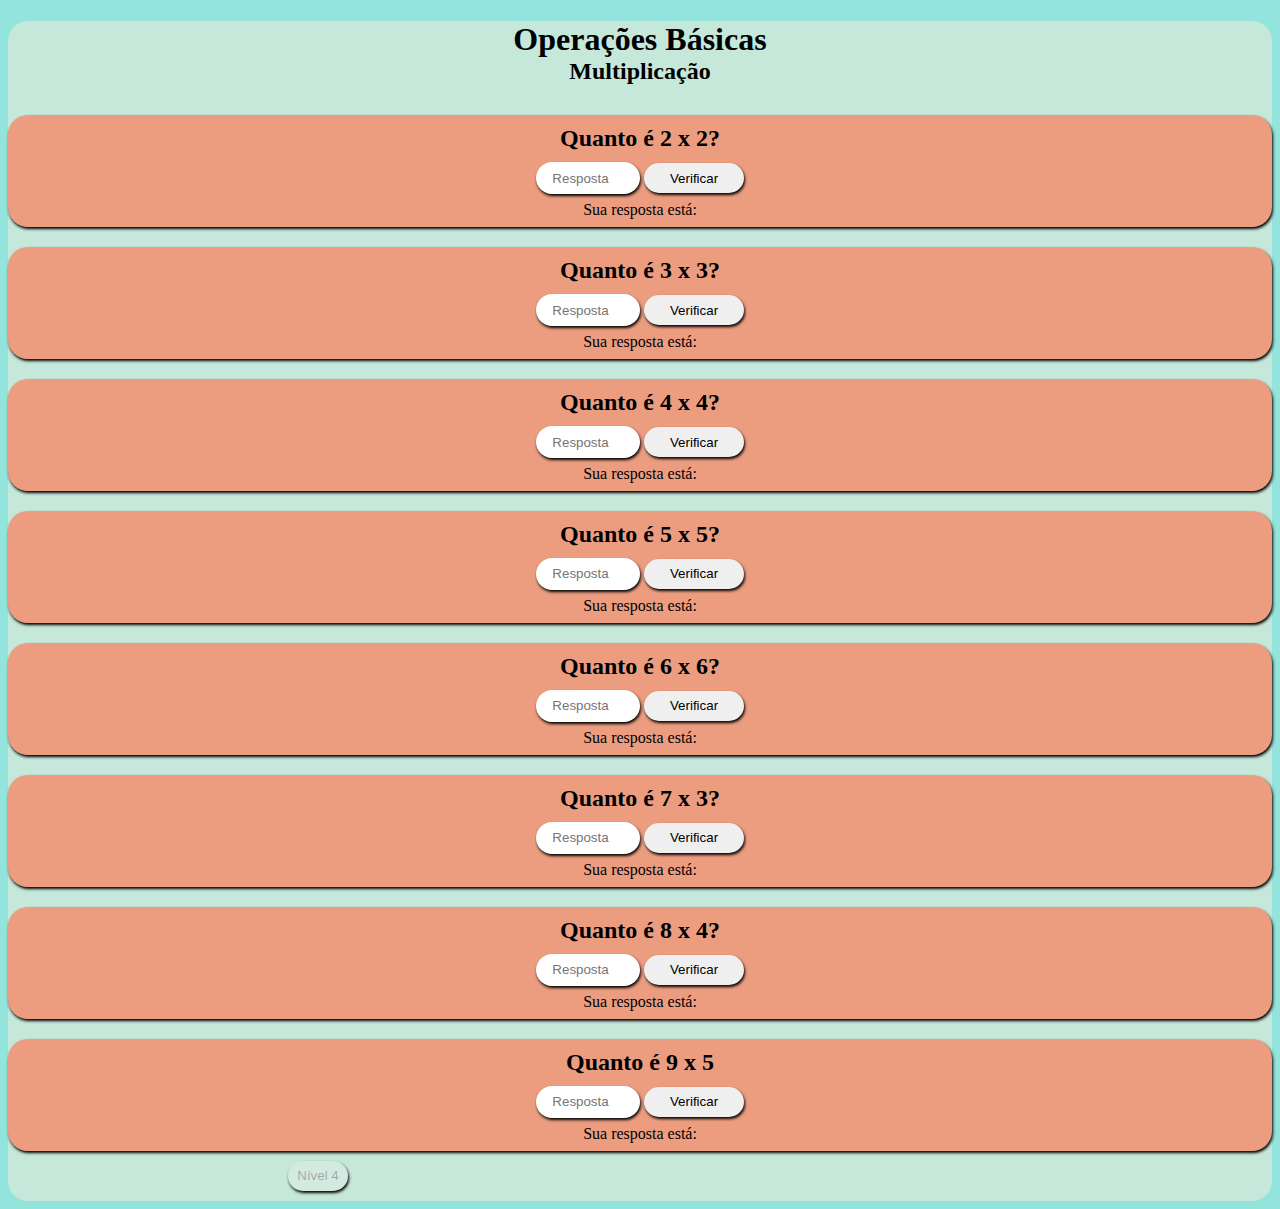
<file: multip.html>
<!DOCTYPE html>
<html lang="pt-br">
<head>
    <meta charset="UTF-8">
    <meta name="viewport" content="width=device-width, initial-scale=1.0">
    <title>Multiplicação</title>

    <link rel="stylesheet" href="estilo/style.css">
    
</head>
<body>
    <main>
        <h1>Operações Básicas</h1>
        <h2 class="titulosub">Multiplicação</h2>
        <section>
            <h2>Quanto é 2 x 2?</h2>
            <input type="number" name="num1" id="num1" placeholder="Resposta">
            <input class="botao" type="button" value="Verificar" onclick="verificar1()">
            <div id="res1">Sua resposta está:</div>
        </section>

        <section>
            <h2>Quanto é 3 x 3?</h2>
            <input type="number" name="num2" id="num2" placeholder="Resposta">
            <input class="botao" type="button" value="Verificar" onclick="verificar2()">
            <div id="res2">Sua resposta está:</div>
        </section>

        <section>
            <h2>Quanto é 4 x 4?</h2>
            <input type="number" name="num3" id="num3" placeholder="Resposta">
            <input class="botao" type="button" value="Verificar" onclick="verificar3()">
            <div id="res3">Sua resposta está:</div>
        </section>

        <section>
            <h2>Quanto é 5 x 5?</h2>
            <input type="number" name="num4" id="num4" placeholder="Resposta">
            <input class="botao" type="button" value="Verificar" onclick="verificar4()">
            <div id="res4">Sua resposta está:</div>
        </section>

        <section>
            <h2>Quanto é 6 x 6?</h2>
            <input type="number" name="num5" id="num5" placeholder="Resposta">
            <input class="botao" type="button" value="Verificar" onclick="verificar5()">
            <div id="res5">Sua resposta está:</div>
        </section>

        <section>
            <h2>Quanto é 7 x 3?</h2>
            <input type="number" name="num6" id="num6" placeholder="Resposta">
            <input class="botao" type="button" value="Verificar" onclick="verificar6()">
            <div id="res6">Sua resposta está:</div>
        </section>

        
        <section>
            <h2>Quanto é 8 x 4?</h2>
            <input type="number" name="num7" id="num7" placeholder="Resposta">
            <input class="botao" type="button" value="Verificar" onclick="verificar7()">
            <div id="res7">Sua resposta está:</div>
        </section>

        <section>
            <h2>Quanto é 9 x 5</h2>
            <input type="number" name="num8" id="num8" placeholder="Resposta">
            <input class="botao" type="button" value="Verificar" onclick="verificar8()">
            <div id="res8">Sua resposta está:</div>
        </section>

        <a href="divisao.html"><button id="botao" class="nivel2" onclick="alert('Parabens!!')"disabled>Nível 4</button></a>
    </main>

    <script>
        document.getElementById('num1').addEventListener('input', verificarResposta)
        document.getElementById('num2').addEventListener('input', verificarResposta)
        document.getElementById('num3').addEventListener('input', verificarResposta)
        document.getElementById('num4').addEventListener('input', verificarResposta)
        document.getElementById('num5').addEventListener('input', verificarResposta)
        document.getElementById('num6').addEventListener('input', verificarResposta)
        document.getElementById('num7').addEventListener('input', verificarResposta)
        document.getElementById('num8').addEventListener('input', verificarResposta)

        function verificarResposta() {
            var r1 = document.getElementById('num1').value
            var r2 = document.getElementById('num2').value
            var r3 = document.getElementById('num3').value
            var r4 = document.getElementById('num4').value
            var r5 = document.getElementById('num5').value
            var r6 = document.getElementById('num6').value
            var r7 = document.getElementById('num7').value
            var r8 = document.getElementById('num8').value
            
            if (r1 === '4' && r2 === '9' && r3 === '16' &&  r4 === '25' && r5 === '36' && r6 === '21' && r7 === '32' && r8 === '45'){
                document.getElementById('botao').disabled = false
            } else {
                document.getElementById('botao').disabled = true
            }
        }



        function verificar1(){  /* 2 x 2 */
            var result1 = document.getElementById('num1').value
            var res1 = document.getElementById('res1')
            var num1 = 4
            if (result1 === num1.toString()) {
                res1.innerHTML = `<strong class="v">Correta!</strong> `
            } else {
                res1.innerHTML = `<strong class="f">Incorreta!</strong>` 
            } 
            
            if(result1 == 0){
                res1.innerHTML = `<strong class="digiNum">Digite um Número</strong>`
            }
        }

        function verificar2() {  /* 3 x 3 */
            var result2 = document.getElementById('num2').value
            var res2 = document.getElementById('res2')
            var num2 = 9
            if (result2 === num2.toString()){
                res2.innerHTML = `<strong class="v">Correta!</strong>`
            } else {
                res2.innerHTML = `<strong class="f">Incorreta!</strong>`
            }
            
            if(result2 == 0){
                res2.innerHTML = `<strong class="digiNum">Digite um Número</strong>`
            }
        }

        function verificar3() {  /* 4 x 4 */
            var result3 = document.getElementById('num3').value
            var res3 = document.getElementById('res3')
            var num3 = 16
            if (result3 === num3.toString()){
                res3.innerHTML = `<strong class="v">Correta!</strong>`
            } else {
                res3.innerHTML = `<strong class="f">Incorreta!</strong>`
            }

            if(result3 == 0){
                res3.innerHTML = `<strong class="digiNum">Digite um Número</strong>`
            }
        }

        function verificar4() {  /* 5 x 5 */
            var result4 = document.getElementById('num4').value
            var res4 = document.getElementById('res4')
            var num4 = 25
            if (result4 === num4.toString()){
                res4.innerHTML = `<strong class="v">Correta!</strong>`
            } else {
                res4.innerHTML = `<strong class="f">Incorreta!</strong>`
            }

            if(result4 == 0){
                res4.innerHTML = `<strong class="digiNum">Digite um Número</strong>`
            }
        }

        function verificar5() {  /* 6 x 6 */
            var result5 = document.getElementById('num5').value
            var res5 = document.getElementById('res5')
            var num5 = 36
            if (result5 === num5.toString()){
                res5.innerHTML = `<strong class="v">Correta!</strong>`
            } else {
                res5.innerHTML = `<strong class="f">Incorreta!</strong>`
            }

            if(result5 == 0){
                res5.innerHTML = `<strong class="digiNum">Digite um Número</strong>`
            }
        }

        function verificar6() {  /* 7 x 3 */
            var result6 = document.getElementById('num6').value
            var res6 = document.getElementById('res6')
            var num6 = 21
            if (result6 === num6.toString()){
                res6.innerHTML = `<strong class="v">Correta!</strong>`
            } else {
                res6.innerHTML = `<strong class="f">Incorreta!</strong>`
            }

            if(result6 == 0){
                res6.innerHTML = `<strong class="digiNum">Digite um Número</strong>`
            }
        }

        function verificar7() {  /* 8 x 4 */
            var result7 = document.getElementById('num7').value
            var res7 = document.getElementById('res7')
            var num7 = 32
            if (result7 === num7.toString()){
                res7.innerHTML = `<strong class="v">Correta!</strong>`
            } else {
                res7.innerHTML = `<strong class="f">Incorreta!</strong>`
            }

            if(result7 == 0){
                res7.innerHTML = `<strong class="digiNum">Digite um Número</strong>`
            }
        }

        function verificar8() {  /* 9 x 5 */
            var result8 = document.getElementById('num8').value
            var res8 = document.getElementById('res8')
            var num8 = 45
            if (result8 === num8.toString()){
                res8.innerHTML = `<strong class="v">Correta!</strong>`
            } else {
                res8.innerHTML = `<strong class="f">Incorreta!</strong>`
            }

            if(result8 == 0){
                res8.innerHTML = `<strong class="digiNum">Digite um Número</strong>`
            }
        }

    </script>
</body>
</html>
</file>
<file: estilo/style.css>
@charset "UTF-8";

body{
    background-color: #92e4dc;
}

main{
    background-color: #faebd780;
    border-radius: 20px;
    height: 1180px;
}

h1{
    text-align: center;
    margin-bottom: 0px;
}
h2{
    padding: 10px;
    
}

.titulosub{
    text-align: center;
    margin-top: 0px;
    margin-bottom: 0px;
    padding-top: 0px;

}

section{
    
    margin: auto;
    margin-top: 0px;
    text-align: center;
    background-color: #ec9d80;
    border-radius: 20px;
    height: 112px;
    position: relative;
    box-shadow: 1px 2px 3px black;
    
}
input{
    text-align: center;
    position: relative;
    bottom: 20px;
    width: 100px;
    height: 30px;
    border-radius: 20px;
    border-style: none;
    box-shadow: 1px 2px 3px black;
}
 
.botao:active {  
    background-color: rgb(137, 141, 141);
}
.botao {
    cursor: pointer;
}         

div{    
    position: relative;
    bottom: 13px;
}

.v {
    background-color: rgb(20, 236, 20);
    box-shadow: 1px 2px 3px black;
    border-radius: 20px;
    padding: 4px;
}

.f {
    background-color: red;
    box-shadow: 1px 2px 3px black;
    border-radius: 20px;
    padding: 4px;
}

.digiNum {
    background-color: yellow;
    box-shadow: 1px 2px 3px black;
    border-radius: 20px;
    padding: 4px;
}

.nivel2 {  /*botao nivel 2 */
    text-align: center;
    position: relative;
    left: 280px;
    top: 10px;
    width: 60px;
    height: 30px;
    border-radius: 20px;
    border-style: none;
    box-shadow: 1px 2px 3px black;
    cursor: pointer;    
}
</file>
